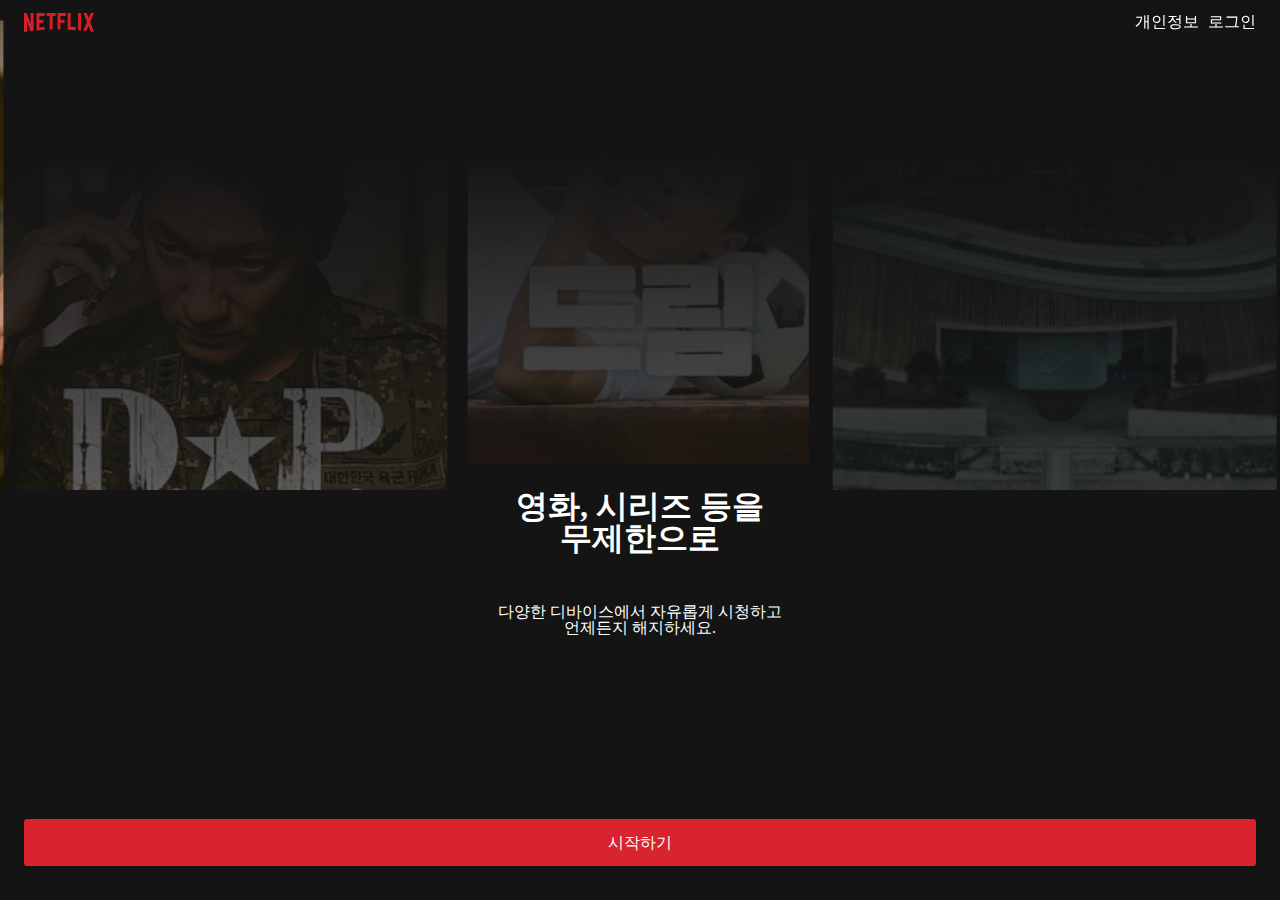
<file: index.html>
<!DOCTYPE html>
<html lang="en">
<head>
    <meta charset="UTF-8">
    <meta name="viewport" content="width=device-width, initial-scale=1.0">
    <title>Netflix</title>
    <link rel="stylesheet" href="./css/common.css">
</head>
<body>
    <!-- <div class="splash">
        <div class="nav"></div>
        <img src="./images/Netflix_logo.svg" alt="netflix">
    </div> --> 
    <header class="header"> 
        <h1 class="logo">
            <a href="#"><span>넷플릭스</span></a>
        </h1>
        <ul>
            <li><a href="#">개인정보</a></li>
            <li><a href="#">로그인</a></li>
        </ul> 
    </header>


    <section class="intro-slide">
       <ul class="slide-list">
        <li>
            <div class="bg"></div>
            <article>
                <h2>영화, 시리즈 등을<br> 무제한으로</h2>
                <p>다양한 디바이스에서 자유롭게 시청하고<br>언제든지 해지하세요.</p>
            </article>
        </li>
        <!-- <li>
            <article>
                <h2>저장해서 오프라인으로 시청하세요</h2>
                <p>광고 없는 멤버십에서만 이용가능합니다.</p>
            </article>
        </li> -->
       </ul>
    </section>
    <a href="./login.html" class="btn-next">시작하기</a>
  
</body>
</html>
</file>
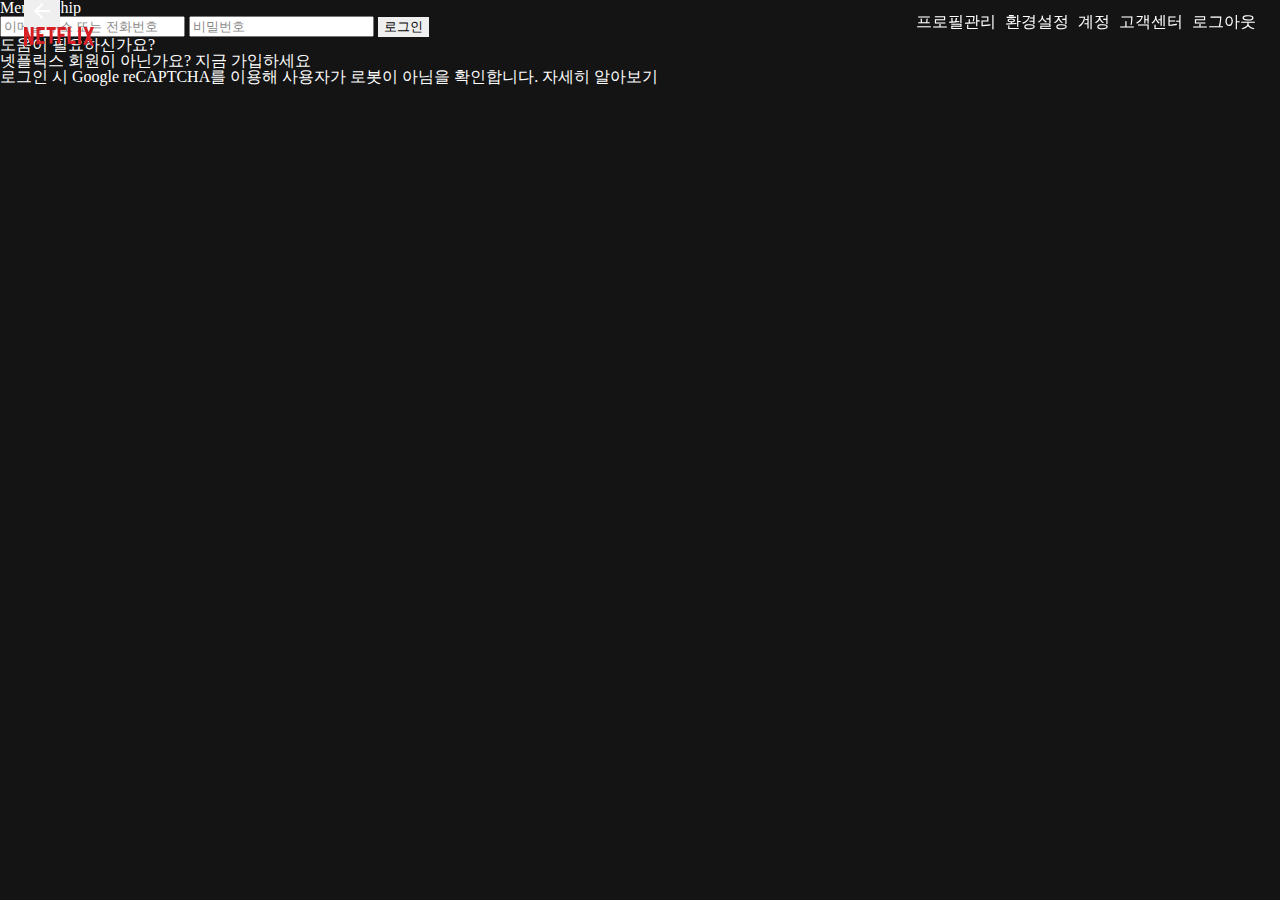
<file: login.html>
<!DOCTYPE html>
<html lang="en">
<head>
    <meta charset="UTF-8">
    <meta name="viewport" content="width=device-width, initial-scale=1.0">
    <title>Netflix</title>
    <link rel="stylesheet" href="./css/common.css">
</head>
<body> 
    <header class="header">
        <div class="inner">
            <button type="button"><img src="./images/arrow_back.svg" alt="arrow"></button>
            <h1 class="logo">
                <a href="#"><span>넷플릭스</span></a>
            </h1>
        </div>
        <nav class="gnb">
            <ul>
                <li><a href="#"><span>프로필관리</span></a></li>
                <li><a href="#"><span>환경설정</span></a></li>
                <li><a href="#"><span>계정</span></a></li>
                <li><a href="#"><span>고객센터</span></a></li>
                <li><a href="#"><span>로그아웃</span></a></li>
            </ul>
        </nav>
    </header> 

    <main class="login">
        <h3>Membership</h3>
        <form name=""myLogin> 
            <input type="text" name="user_id" placeholder="이메일 주소 또는 전화번호">
            <input type="password" name="user_pw" placeholder="비밀번호">
            <button type="submit">로그인</button>
        </form>
        <a href="#">도움이 필요하신가요?</a>
        <p>넷플릭스 회원이 아닌가요? 지금 <a href="#">가입하세요</a></p>
        <p>로그인 시 Google reCAPTCHA를 이용해 사용자가 로봇이 아님을
            확인합니다. <a href="#">자세히 알아보기</a></p>
    </main>
</body>
</html>
</file>
<file: css/common.css>
@import url("https://fonts.googleapis.com/css2?family=Montserrat:wght@100;500;600;700&family=Noto+Sans+KR:wght@100..900&display=swap");
/* colors */ /* http://meyerweb.com/eric/tools/css/reset/ 
   v2.0 | 20110126
   License: none (public domain)
*/
html,
body,
div,
span,
applet,
object,
iframe,
h1,
h2,
h3,
h4,
h5,
h6,
p,
blockquote,
pre,
a,
abbr,
acronym,
address,
big,
cite,
code,
del,
dfn,
em,
img,
ins,
kbd,
q,
s,
samp,
small,
strike,
strong,
sub,
sup,
tt,
var,
b,
u,
i,
center,
dl,
dt,
dd,
ol,
ul,
li,
fieldset,
form,
label,
legend,
table,
caption,
tbody,
tfoot,
thead,
tr,
th,
td,
article,
aside,
canvas,
details,
embed,
figure,
figcaption,
footer,
header,
hgroup,
menu,
nav,
output,
ruby,
section,
summary,
time,
mark,
audio,
video {
  margin: 0;
  padding: 0;
  border: 0;
  font-size: 100%;
  font: inherit;
  vertical-align: baseline;
  box-sizing: border-box;
}

/* HTML5 display-role reset for older browsers */
article,
aside,
details,
figcaption,
figure,
footer,
header,
hgroup,
menu,
nav,
section {
  display: block;
}

body {
  line-height: 1;
}

ol,
ul {
  list-style: none;
}

blockquote,
q {
  quotes: none;
}

progress {
  appearance: none;
}

blockquote:before, blockquote:after {
  content: "";
  content: none;
}

q:before, q:after {
  content: "";
  content: none;
}

table {
  border-collapse: collapse;
  border-spacing: 0;
}

a {
  color: inherit;
  text-decoration: none;
}

.blind {
  position: absolute;
  clip: rect(0 0 0 0);
  width: 1px;
  height: 1px;
  margin: -1px;
  overflow: hidden;
}

img {
  max-width: 100%;
}

button {
  border: none;
  cursor: pointer;
}

.header {
  position: fixed;
  left: 0;
  right: 0;
  top: 0;
  height: 44px;
  padding: 0 24px;
  display: flex;
  justify-content: space-between;
  align-items: center;
}
.header .logo {
  width: 70px;
}
.header .logo a {
  background: url("../images/Netflix_logo.svg") no-repeat center center/contain;
  height: 19px;
  display: block;
}
.header .logo span {
  position: absolute;
  clip: rect(0 0 0 0);
  width: 1px;
  height: 1px;
  margin: -1px;
  overflow: hidden;
}
.header ul {
  display: flex;
  justify-content: space-between;
  align-items: center;
  gap: 9px;
}

.intro-slide .slide-list h2 {
  font-size: 32px;
  font-weight: bold;
  margin-bottom: 50px;
}
.intro-slide .slide-list li {
  text-align: center;
}
.intro-slide .slide-list li .bg {
  height: 490px;
}
.intro-slide .slide-list li:first-child .bg {
  background: url(../images/intro_1_bg.png) no-repeat center top/100% auto;
}

.btn-next {
  width: calc(100vw - 48px);
  height: 47px;
  background-color: #D9232E;
  bottom: 34px;
  border-radius: 3px;
  position: fixed;
  left: 50%;
  transform: translateX(-50%);
  display: flex;
  justify-content: center;
  align-items: center;
}

.splash {
  background-color: #141414;
  position: fixed;
  width: 100vw;
  height: 100vh;
  display: flex;
  align-items: center;
  justify-content: center;
}
.splash img {
  width: 50%;
}

input::placeholder {
  color: #898989;
}

body {
  background-color: #141414;
  color: #fff;
}

.exetention-container {
  background-color: #d9d9d9;
}

/*# sourceMappingURL=common.css.map */
</file>
